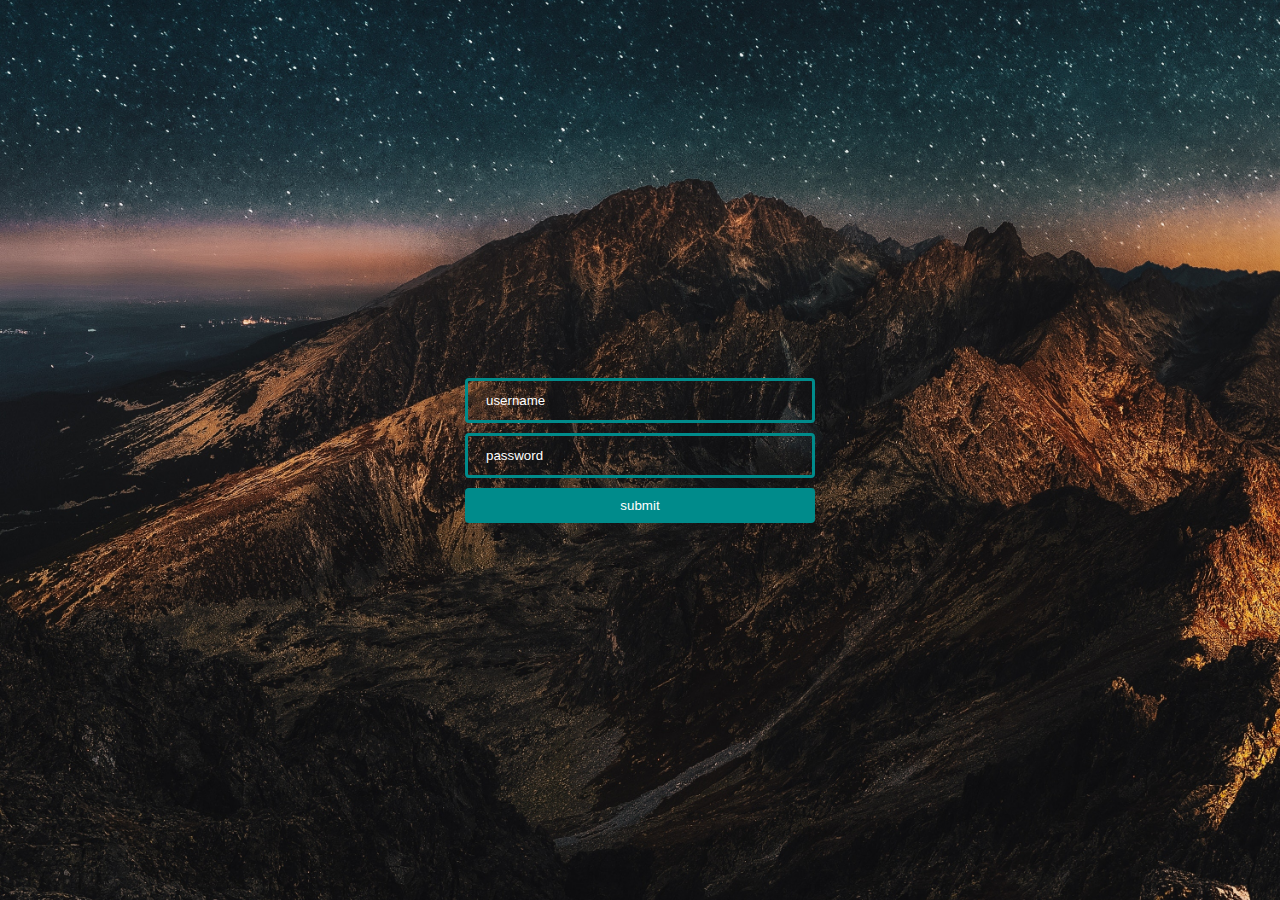
<file: index.html>
<!DOCTYPE html>
<html lang="en">
  <head>
    <meta charset="UTF-8" />
    <meta http-equiv="X-UA-Compatible" content="IE=edge" />
    <meta name="viewport" content="width=device-width, initial-scale=1.0" />
    <title>LOGIN</title>
    <link rel="stylesheet" href="css/style.css" />
  </head>
  <body>
    <form id="form">
      <input id="username" type="text" placeholder="username" />
      <input id="password" type="password" placeholder="password" />
      <button type="submit">submit</button>
    </form>
    <script src="js/index.js"></script>
  </body>
</html>
</file>
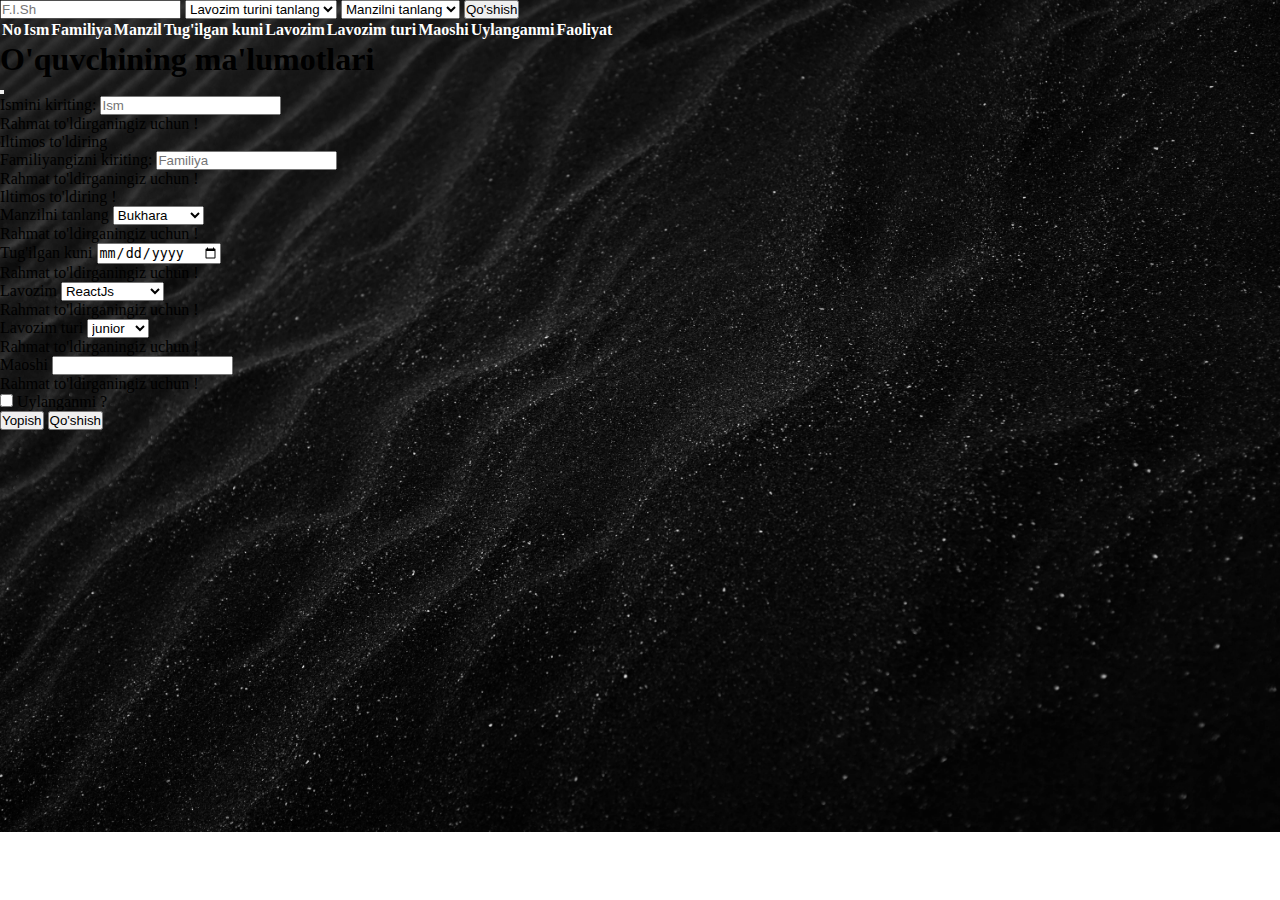
<file: notebook.html>
<!DOCTYPE html>
<html lang="en">
  <head>
    <meta charset="utf-8" />
    <meta name="viewport" content="width=device-width, initial-scale=1" />
    <title>Project</title>
    <link
      href="https://cdn.jsdelivr.net/npm/bootstrap@5.2.3/dist/css/bootstrap.min.css"
      rel="stylesheet"
      integrity="sha384-rbsA2VBKQhggwzxH7pPCaAqO46MgnOM80zW1RWuH61DGLwZJEdK2Kadq2F9CUG65"
      crossorigin="anonymous"
    />
    <link rel="stylesheet" href="css/notebook.css" />
  </head>

  <body>
    <div class="container">
      <div class="input-group my-3">
        <input
          id="search"
          type="text"
          class="form-control me-2"
          placeholder="F.I.Sh"
          aria-label="Recipient's username"
          aria-describedby="button-addon2"
        />
        <select
          class="btn btn-primary me-2"
          type="button"
          id="filterPosition"
        ></select>
        <select
          class="btn btn-secondary me-2"
          type="button"
          id="filterCity"
        ></select>
        <button
          class="btn btn-success"
          type="button"
          id="button-addon2"
          data-bs-toggle="modal"
          data-bs-target="#pupilModal"
        >
          Qo'shish
        </button>
      </div>
      <table class="table table-striped table-hover">
        <thead>
          <tr>
            <th scope="col">No</th>
            <th scope="col">Ism</th>
            <th scope="col">Familiya</th>
            <th scope="col">Manzil</th>
            <th scope="col">Tug'ilgan kuni</th>
            <th scope="col">Lavozim</th>
            <th scope="col">Lavozim turi</th>
            <th scope="col">Maoshi</th>
            <th scope="col">Uylanganmi</th>
            <th scope="col" class="text-end">Faoliyat</th>
          </tr>
        </thead>
        <tbody id="pupilTable"></tbody>
      </table>
    </div>
    <form class="row g-3 needs-validation" id="pupilForm" novalidate>
      <div
        class="modal fade"
        id="pupilModal"
        tabindex="-1"
        aria-labelledby="pupilModalLabel"
        aria-hidden="true"
      >
        <div class="modal-dialog">
          <div class="modal-content">
            <div class="modal-header">
              <h1 class="modal-title fs-5" id="pupilModalLabel">
                O'quvchining ma'lumotlari
              </h1>
              <button
                type="button"
                class="btn-close"
                data-bs-dismiss="modal"
                aria-label="Close"
              ></button>
            </div>
            <div class="modal-body">
              <div class="col-12 mb-1">
                <label for="firstName" class="form-label"
                  >Ismini kiriting:</label
                >
                <input
                  type="text"
                  class="form-control"
                  id="firstName"
                  placeholder="Ism"
                  required
                />
                <div class="valid-feedback">Rahmat to'ldirganingiz uchun !</div>
                <div class="invalid-feedback">Iltimos to'ldiring</div>
              </div>
              <div class="col-12 mb-1">
                <label for="lastName" class="form-label"
                  >Familiyangizni kiriting:</label
                >
                <input
                  type="text"
                  class="form-control"
                  id="lastName"
                  placeholder="Familiya"
                  required
                />
                <div class="valid-feedback">Rahmat to'ldirganingiz uchun !</div>
                <div class="invalid-feedback">Iltimos to'ldiring !</div>
              </div>
              <div class="col-12 mb-1">
                <label for="pupilCity" class="form-label"
                  >Manzilni tanlang</label
                >
                <select class="form-select" id="pupilCity" required></select>
                <div class="valid-feedback">Rahmat to'ldirganingiz uchun !</div>
              </div>
              <div class="row">
                <div class="col-6 mb-1">
                  <label for="pupilGroup" class="form-label"
                    >Tug'ilgan kuni</label
                  >
                  <input
                    type="date"
                    class="form-control"
                    id="datePupil"
                    required
                  />
                  <div class="valid-feedback">
                    Rahmat to'ldirganingiz uchun !
                  </div>
                </div>
                <div class="col-6 mb-1">
                  <label for="positionPupil" class="form-label">Lavozim</label>
                  <select
                    class="form-select"
                    id="positionPupil"
                    required
                  ></select>
                  <div class="valid-feedback">
                    Rahmat to'ldirganingiz uchun !
                  </div>
                </div>
              </div>
              <div class="row mb-2">
                <div class="col-6 mb-1">
                  <label for="typePosition" class="form-label"
                    >Lavozim turi</label
                  >
                  <select
                    class="form-select"
                    id="typePosition"
                    required
                  ></select>
                  <div class="valid-feedback">
                    Rahmat to'ldirganingiz uchun !
                  </div>
                </div>
                <div class="col-6 mb-1">
                  <label for="salaryPupil" class="form-label">Maoshi</label>
                  <input
                    class="form-control"
                    type="number"
                    step="100"
                    id="salaryPupil"
                  />
                  <div class="valid-feedback">
                    Rahmat to'ldirganingiz uchun !
                  </div>
                </div>
              </div>
              <div class="col-12 mb-1">
                <div class="form-check">
                  <input
                    class="form-check-input"
                    type="checkbox"
                    value=""
                    id="isMarried"
                  />
                  <label class="form-check-label" for="isMarried">
                    Uylanganmi ?
                  </label>
                </div>
              </div>
            </div>
            <div class="modal-footer">
              <button
                type="button"
                class="btn btn-secondary"
                data-bs-dismiss="modal"
              >
                Yopish
              </button>
              <button type="submit" class="btn btn-success" id="sendBtn">
                Qo'shish
              </button>
            </div>
          </div>
        </div>
      </div>
    </form>
    <script
      src="https://cdn.jsdelivr.net/npm/bootstrap@5.2.3/dist/js/bootstrap.bundle.min.js"
      integrity="sha384-kenU1KFdBIe4zVF0s0G1M5b4hcpxyD9F7jL+jjXkk+Q2h455rYXK/7HAuoJl+0I4"
      crossorigin="anonymous"
    ></script>
    <script src="js/notebook.js"></script>
  </body>
</html>
</file>
<file: css/style.css>
* {
  margin: 0;
  padding: 0;
  box-sizing: border-box;
}

body {
  display: flex;
  justify-content: center;
  align-items: center;
  height: 100vh;
  background-image: url(../images/mountain.jpg);
  background-size: 100%;
  background-repeat: no-repeat;
  background-position: center;
  object-fit: cover;
}

#form {
  width: 350px;
  display: flex;
  flex-direction: column;
  gap: 10px;
}

input {
  padding: 12px 18px;
  border-radius: 4px;
  border: 3px solid darkcyan;
  outline: none;
  background-color: transparent;
  color: white;
}

input::placeholder {
  color: white !important;
}

button {
  background-color: darkcyan;
  color: white;
  border: none;
  padding: 10px 18px;
  border-radius: 4px;
  cursor: pointer;
  outline: none;
}


.success {
  border: 3px solid green;
}

.failed {
  border: 3px solid red;
}
</file>
<file: css/notebook.css>
* {
  margin: 0;
  padding: 0;
  box-sizing: border-box;
}

body {
  height: 90vh;
  background-image: url(../images/dark-back.jpg);
  background-size: 100%;
  background-repeat: no-repeat;
  background-position: center;
  object-fit: cover;
}

table th {
  color: white !important;
}

td  {
  color: white !important;
}
</file>
